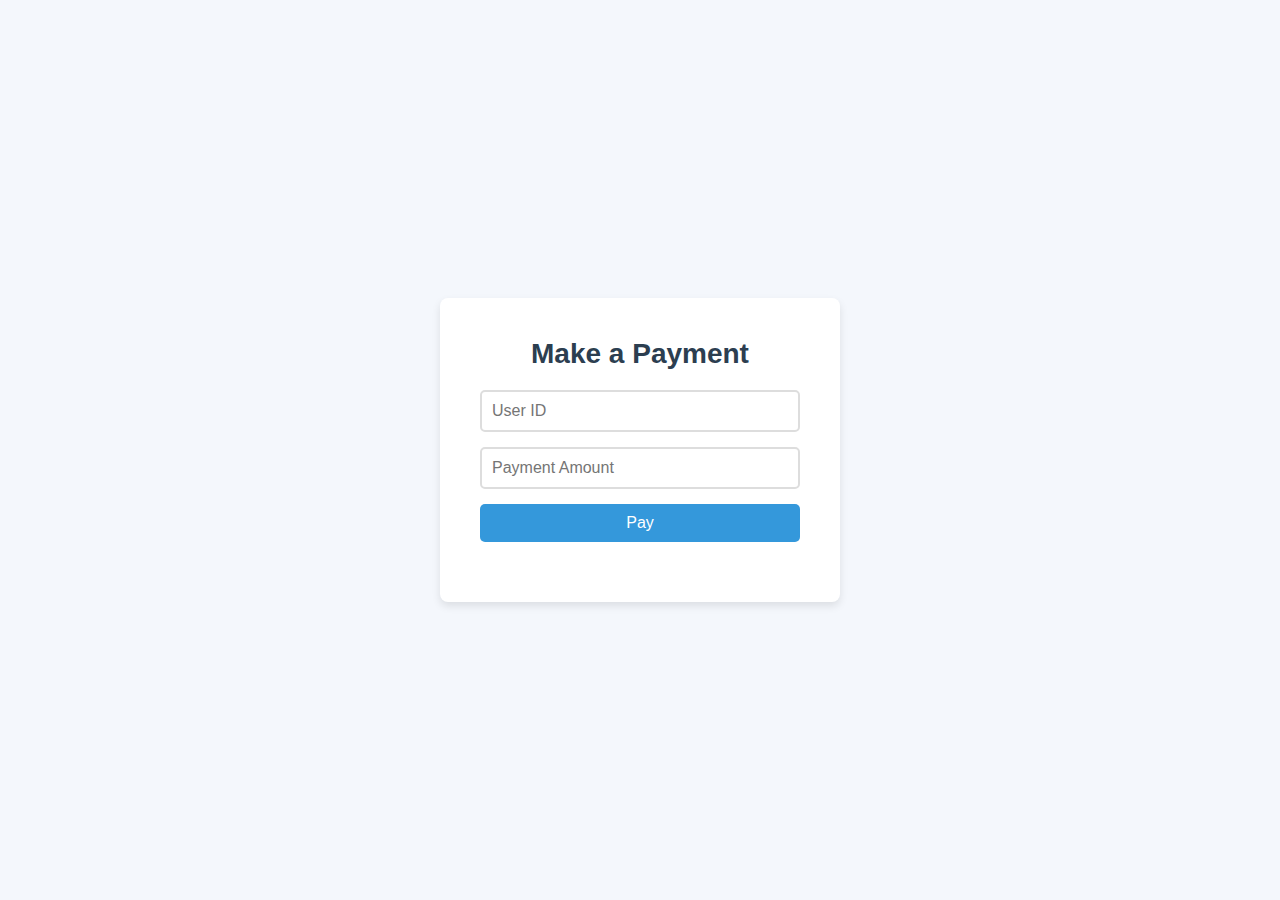
<file: Hackathon/balance.html>
<!DOCTYPE html>
<html lang="en">
<head>
  <meta charset="UTF-8">
  <meta name="viewport" content="width=device-width, initial-scale=1.0">
  <title>Colcy - Make Payment</title>
  <link rel="stylesheet" href="styles.css">
</head>
<body>

  <div class="container">
    <h1>Make a Payment</h1>

    <form id="payment-form">
      <input type="text" id="userId" placeholder="User ID" required>
      <input type="number" id="paymentAmount" placeholder="Payment Amount" required>
      <button type="submit">Pay</button>
    </form>

    <p id="result"></p>
  </div>

  <script>

    const userData = {
      user1: { balance: 1000 },
      user2: { balance: 500 },
      user3: { balance: 750 },
    };

    document.getElementById('payment-form').addEventListener('submit', (event) => {
      event.preventDefault();

      const userId = document.getElementById('userId').value.trim();
      const paymentAmount = parseFloat(document.getElementById('paymentAmount').value.trim());


      if (!userId || isNaN(paymentAmount) || paymentAmount <= 0) {
        document.getElementById('result').innerText = 'Please enter a valid user ID and payment amount.';
        return;
      }


      if (userData[userId]) {

        if (userData[userId].balance >= paymentAmount) {

          userData[userId].balance -= paymentAmount;
          document.getElementById('result').innerText = `Payment successful! Remaining balance: ${userData[userId].balance}`;
        } else {
          document.getElementById('result').innerText = `Error: Insufficient balance. Your current balance is ${userData[userId].balance}`;
        }
      } else {
        document.getElementById('result').innerText = `Error: User ID '${userId}' not found.`;
      }
    });
  </script>

</body>
</html>
</file>
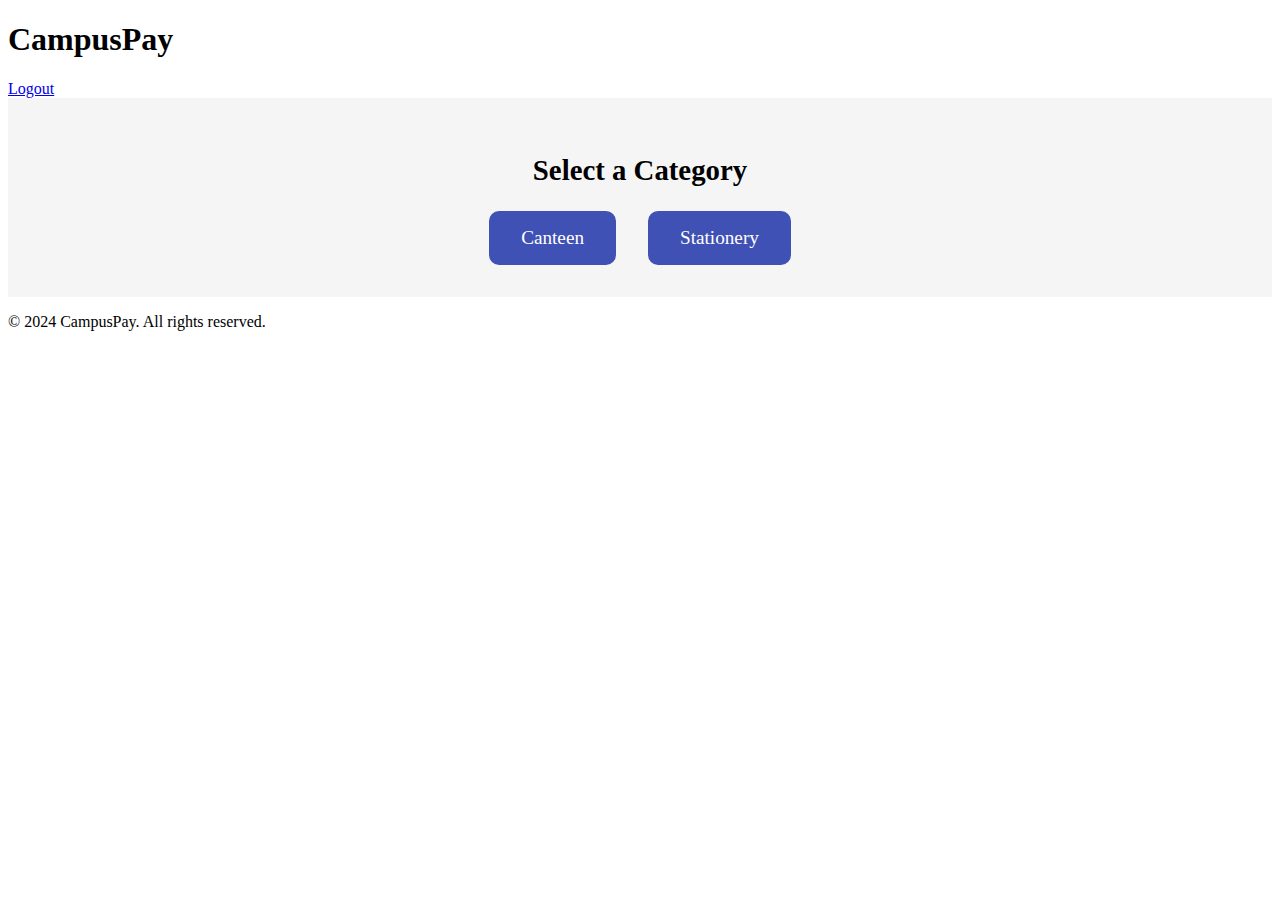
<file: Hackathon/category.html>
<!DOCTYPE html>
<html lang="en">
<head>
  <meta charset="UTF-8">
  <meta name="viewport" content="width=device-width, initial-scale=1.0">
  <title>Select Category</title>
  <link rel="stylesheet" href="category.css">
</head>
<body>
  <header>
    <div class="container">
      <h1>CampusPay</h1>
      <nav>
        <a href="/logout">Logout</a>
      </nav>
    </div>
  </header>

  <section class="category">
    <div class="container">
      <h2>Select a Category</h2>
      <div class="category-options">
        <a href="/canteen" class="category-button">Canteen</a>
        <a href="/stationery" class="category-button">Stationery</a>
      </div>
    </div>
  </section>

  <footer>
    <div class="container">
      <p>© 2024 CampusPay. All rights reserved.</p>
    </div>
  </footer>
</body>
</html>
</file>
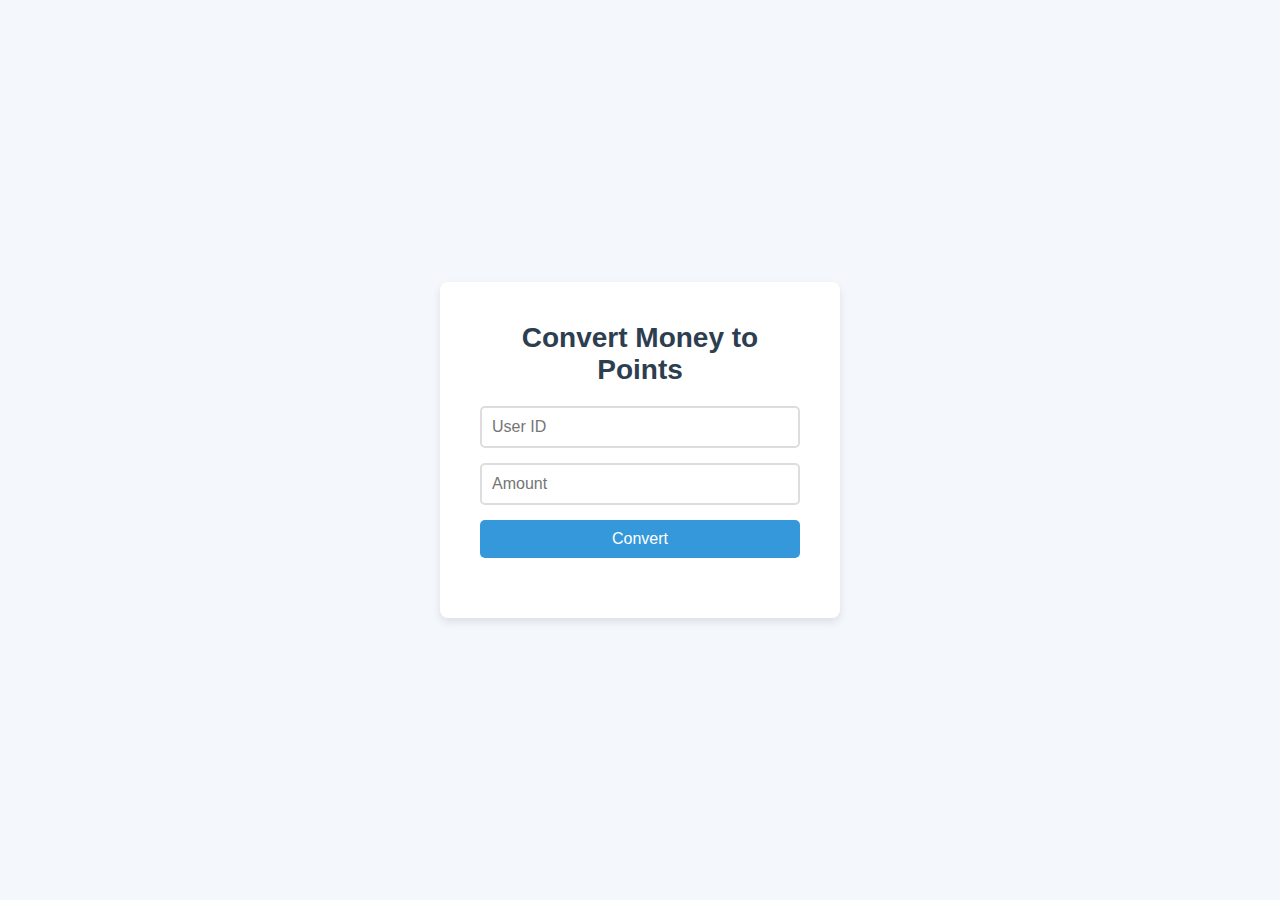
<file: Hackathon/convert.html>
<!DOCTYPE html>
<html lang="en">
<head>
  <meta charset="UTF-8">
  <meta name="viewport" content="width=device-width, initial-scale=1.0">
  <title>Colcy - Convert Money to Points</title>
  <link rel="stylesheet" href="styles.css">
</head>
<body>
  <div class="container">
    <h1>Convert Money to Points</h1>

    <form id="convert-form">
      <input type="text" id="userId" placeholder="User ID" required>
      <input type="number" id="amount" placeholder="Amount" required>
      <button type="submit">Convert</button>
    </form>

    <p id="result"></p>
  </div>

  <script>
    document.getElementById('convert-form').addEventListener('submit', async (event) => {
      event.preventDefault();

      const userId = document.getElementById('userId').value.trim();
      const amount = parseFloat(document.getElementById('amount').value.trim());

      // Validate userId and amount
      if (!userId || isNaN(amount) || amount <= 0) {
        document.getElementById('result').innerText = 'Please enter a valid user ID and amount.';
        return;
      }

      try {
        // Send POST request to backend API
        const response = await fetch('http://localhost:5000/convert', {
          method: 'POST',
          headers: {
            'Content-Type': 'application/json',
          },
          body: JSON.stringify({ userId, amount }),
        });

        const data = await response.json();

        if (response.ok) {
          document.getElementById('result').innerText = `Points added successfully! Your new balance is: ${data.balance}`;
        } else {
          document.getElementById('result').innerText = `Error: ${data.message}`;
        }
      } catch (error) {
        document.getElementById('result').innerText = `An error occurred: ${error.message}`;
      }
    });
  </script>
</body>
</html>
</file>
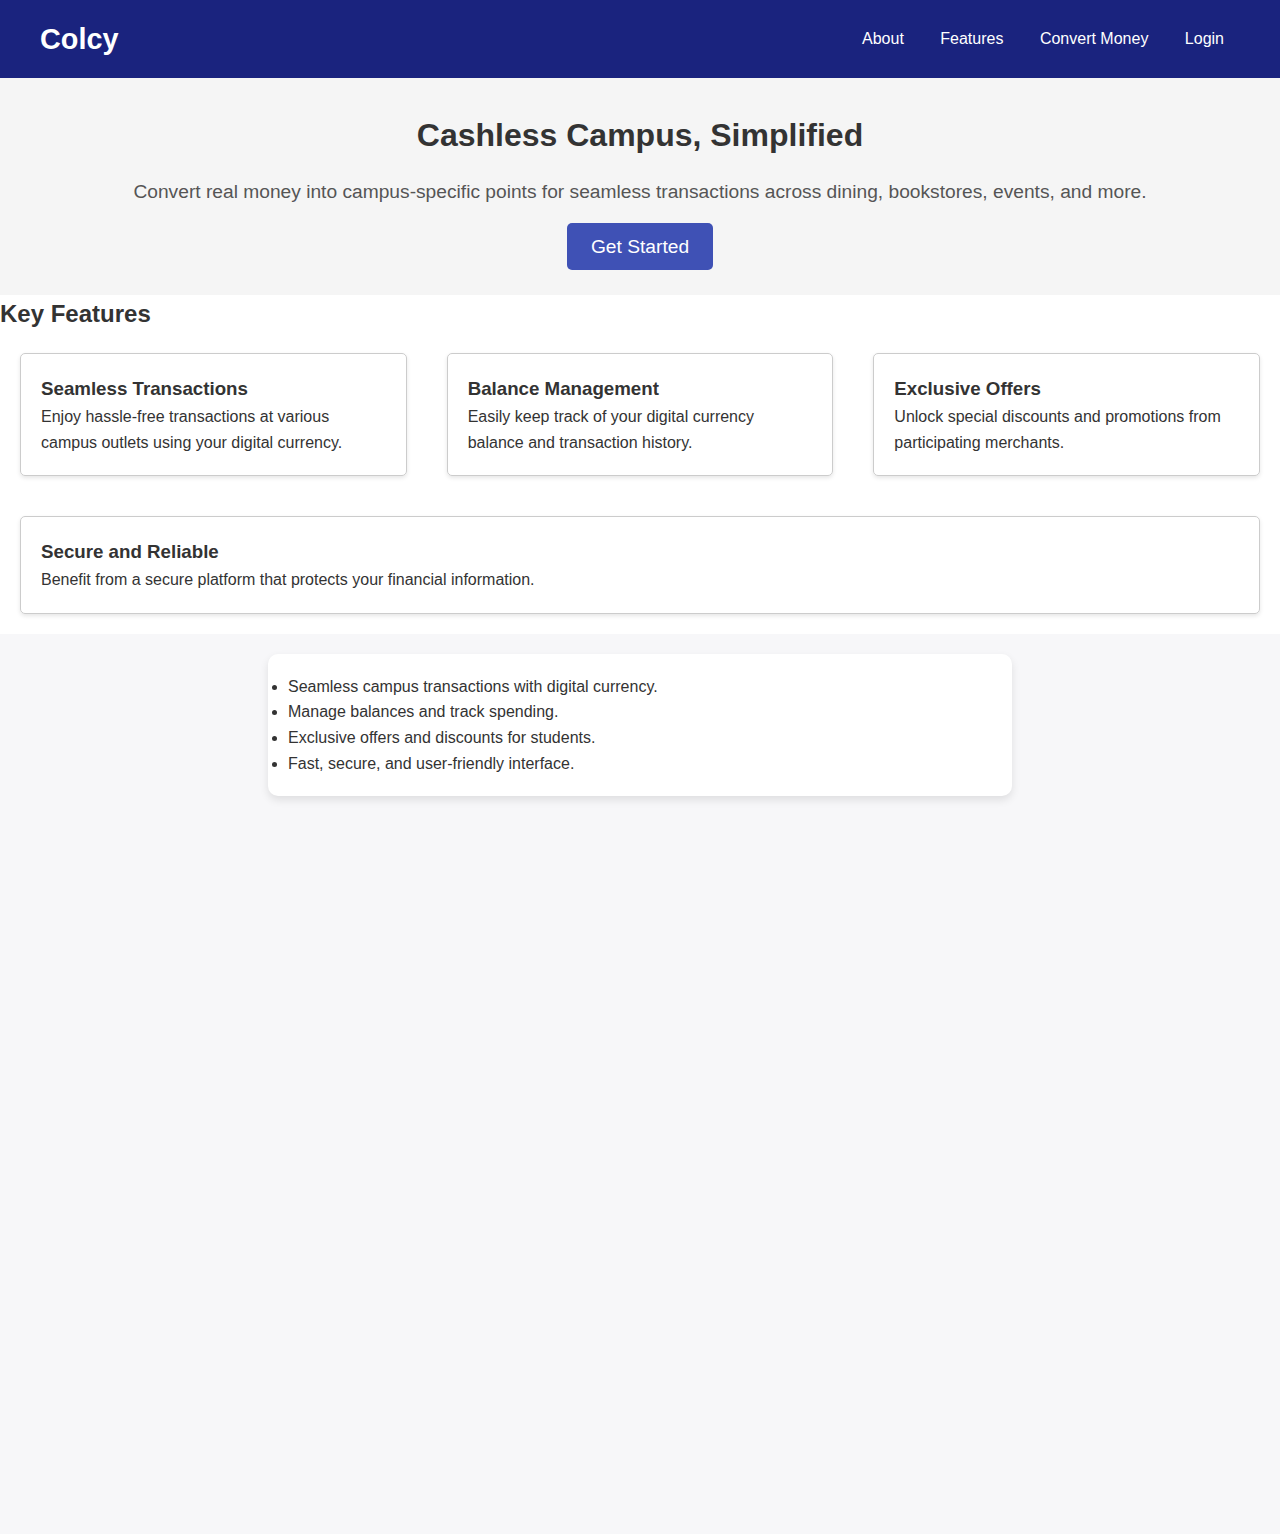
<file: Hackathon/index1.html>
<!DOCTYPE html>
<html lang="en">
<head>
  <meta charset="UTF-8">
  <meta name="viewport" content="width=device-width, initial-scale=1.0">
  <title>Digital 1  Currency App</title>
  <link rel="stylesheet" href="index1.css">
</head>
<body>
  <header>
    <div class="container">
      <h1>Colcy</h1>
      <nav>
        <a href="#about">About</a>
        <a href="#features">Features</a>
        <a href="convert.html" class="convert-link">Convert Money</a> 
        <a href="login.html">Login</a>
      </nav>
    </div>
  </header>

  <section class="hero">
    <div class="container">
      <h2>Cashless Campus, Simplified</h2>
      <p>Convert real money into campus-specific points for seamless transactions across dining, bookstores, events, and more.</p>
      <a href="login.html" class="cta-button">Get Started</a>
    </div>
  </section>

  <section id="features">
    <h2>Key Features</h2>
    <div class="feature-container">
      <div class="feature">
        <h3>Seamless Transactions</h3>
        <p>Enjoy hassle-free transactions at various campus outlets using your digital currency.</p>
      </div>
      <div class="feature">
        <h3>Balance Management</h3>
        <p>Easily keep track of your digital currency balance and transaction history.</p>
      </div>
      <div class="feature">
        <h3>Exclusive Offers</h3>
        <p>Unlock special discounts and promotions from participating merchants.</p>
      </div>
      <div class="feature">
        <h3>Secure and Reliable</h3>
        <p>Benefit from a secure platform that protects your financial information.</p>
      </div>
    </div>
  </section>

  <div class="main-container">
    <div class="content-section">
      <ul>
        <li>Seamless campus transactions with digital currency.</li>
        <li>Manage balances and track spending.</li>
        <li>Exclusive offers and discounts for students.</li>
        <li>Fast, secure, and user-friendly interface.</li>
      </ul>
    </div>

  <script>
    function showForm(formType) {
      const loginForm = document.getElementById('login-form');
      const signupForm = document.getElementById('signup-form');
      const loginTab = document.getElementById('login-tab');
      const signupTab = document.getElementById('signup-tab');

      if (formType === 'login') {
        loginForm.classList.add('active');
        signupForm.classList.remove('active');
        loginTab.classList.add('active');
        signupTab.classList.remove('active');
      } else {
        signupForm.classList.add('active');
        loginForm.classList.remove('active');
        signupTab.classList.add('active');
        loginTab.classList.remove('active');
      }
    }
  </script>
</body>
</html>
</file>
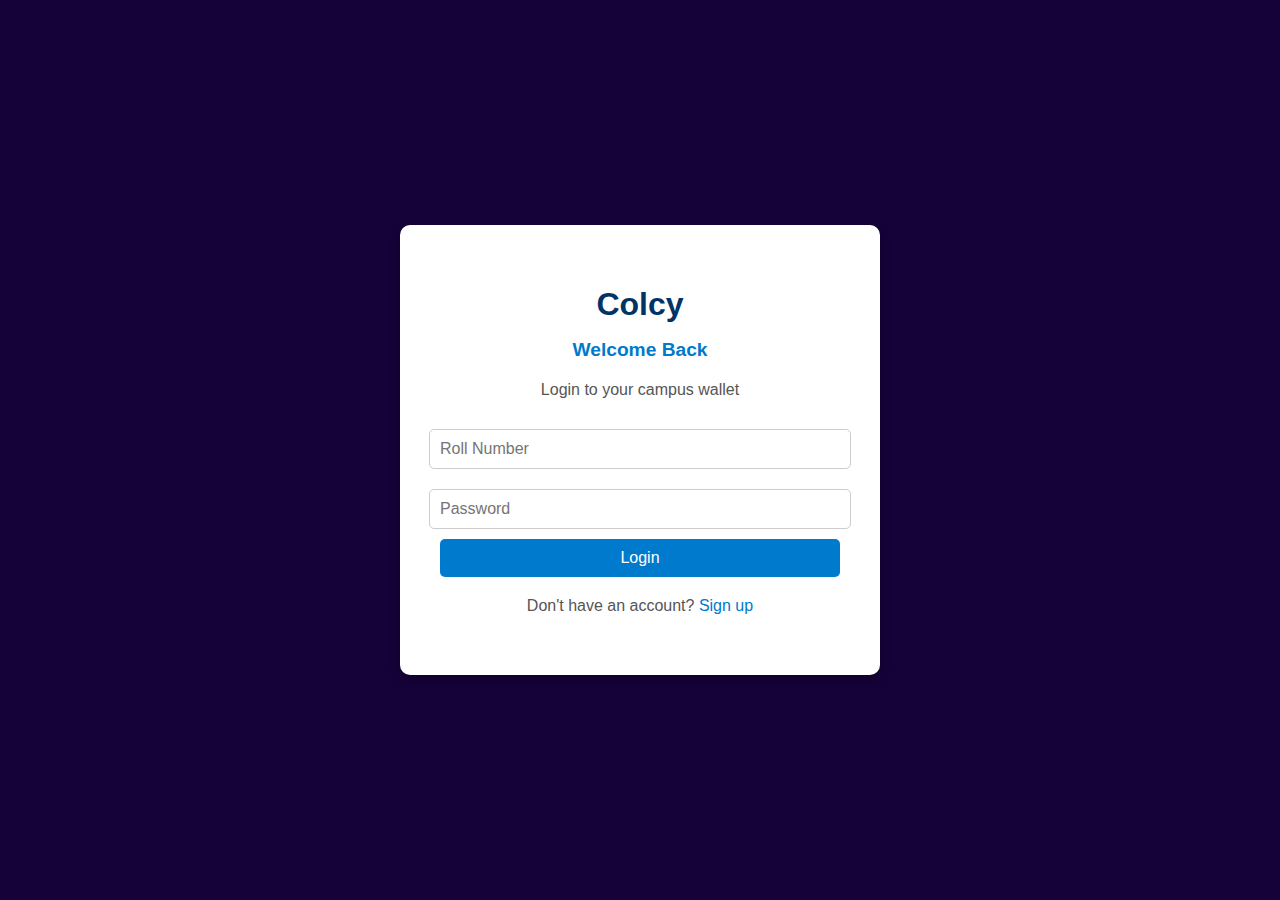
<file: Hackathon/login.html>
<!DOCTYPE html>
<html lang="en">
<head>
  <meta charset="UTF-8">
  <meta name="viewport" content="width=device-width, initial-scale=1.0">
  <title>Colcy - Login</title>
  <link rel="stylesheet" href="login.css">
</head>
<body>
  <div id="login-container">
    <div class="login-card">
      <h1>Colcy</h1>
      <h2>Welcome Back</h2>
      <p>Login to your campus wallet</p>
      <form id="login-form">
        <input type="rollno" id="roll_number" placeholder="Roll Number" required>
        <input type="password" id="password" placeholder="Password" required>
        <button type="submit">Login</button>
      </form>
      <p class="signup-link">Don't have an account? <a href="signup.html">Sign up</a></p>
    </div>
  </div>
  <script src="login.js"></script>
</body>
</html>
</file>
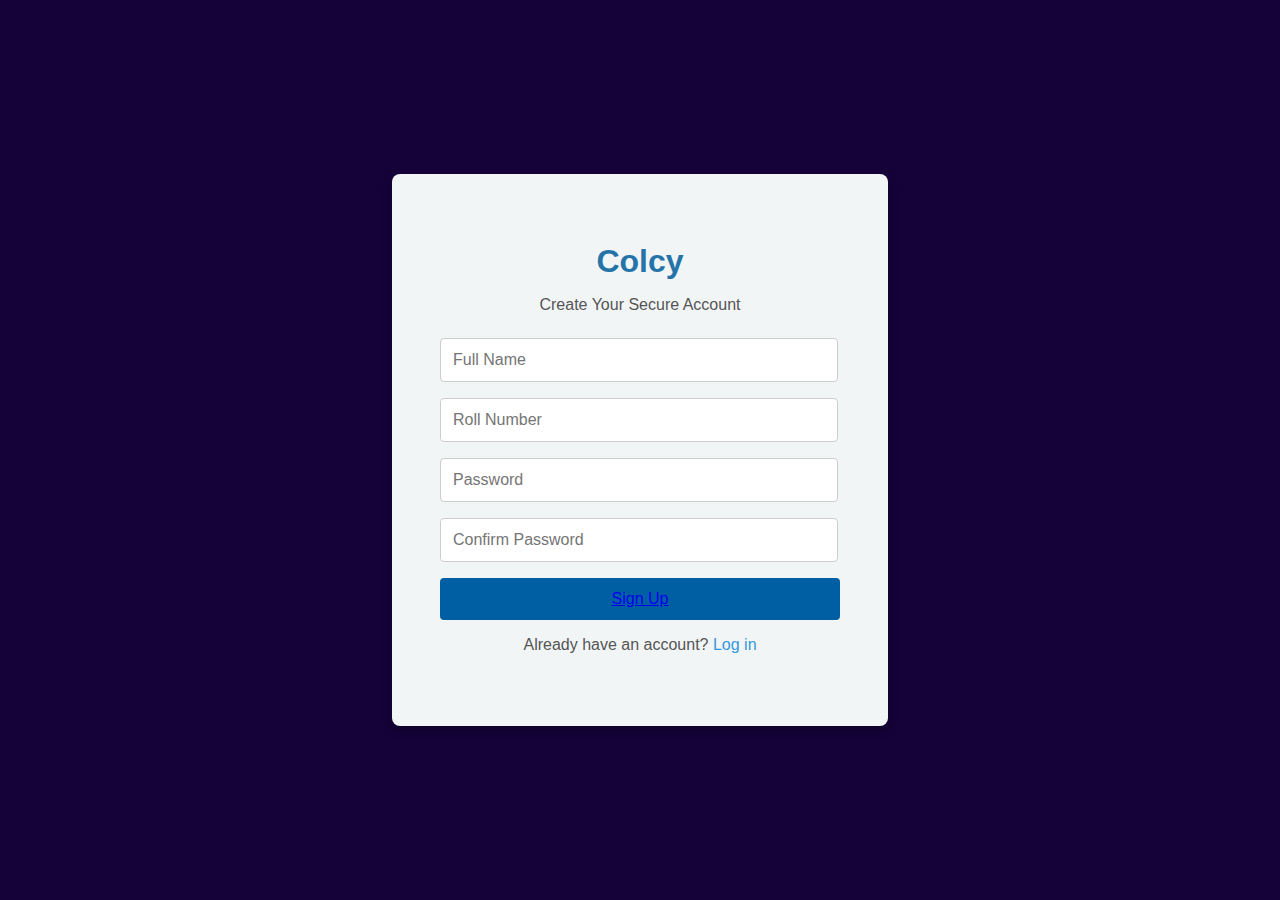
<file: Hackathon/signup.html>
<!DOCTYPE html>
<html lang="en">
<head>
  <meta charset="UTF-8">
  <meta name="viewport" content="width=device-width, initial-scale=1.0">
  <title>Colcy - Sign Up</title>
  <link rel="stylesheet" href="signup.css">
</head>
<body>
  <div class="signup-container">
    <div class="signup-card">
      <h1>Colcy</h1>
      <p>Create Your Secure Account</p>
      <form id="signup-form">
        <input type="text" id="name" placeholder="Full Name" required>
        <input type="rollno" id="email" placeholder="Roll Number" required>
        <input type="password" id="password" placeholder="Password" required>
        <input type="password" id="confirm-password" placeholder="Confirm Password" required>
        <button type="submit" ><a href="category.html">Sign Up</a></button>
  
      </form>
      <p class="login-link">
        Already have an account? <a href="login.html">Log in</a>
      </p>
    </div>
  </div>
  <script src="signup.js"></script>
</body>
</html>
</file>
<file: Hackathon/styles.css>
/* Global Styles */
* {
    margin: 0;
    padding: 0;
    box-sizing: border-box;
  }
  
  body {
    font-family: 'Arial', sans-serif;
    background-color: #f4f7fc;
    color: #333;
    display: flex;
    justify-content: center;
    align-items: center;
    height: 100vh;
  }
  
  .container {
    background-color: #fff;
    padding: 40px;
    border-radius: 8px;
    box-shadow: 0 4px 8px rgba(0, 0, 0, 0.1);
    width: 100%;
    max-width: 400px;
    text-align: center;
  }
  
  h1 {
    font-size: 28px;
    margin-bottom: 20px;
    color: #2c3e50;
  }
  
  form {
    display: flex;
    flex-direction: column;
  }
  
  input {
    margin-bottom: 15px;
    padding: 10px;
    font-size: 16px;
    border: 2px solid #ddd;
    border-radius: 5px;
    transition: border-color 0.3s;
  }
  
  input:focus {
    border-color: #3498db;
    outline: none;
  }
  
  button {
    padding: 10px;
    background-color: #3498db;
    color: white;
    font-size: 16px;
    border: none;
    border-radius: 5px;
    cursor: pointer;
    transition: background-color 0.3s;
  }
  
  button:hover {
    background-color: #2980b9;
  }
  
  #result {
    margin-top: 20px;
    font-size: 16px;
    color: #e74c3c;
  }
  
  #result.success {
    color: #27ae60;
  }
  
  #result.error {
    color: #e74c3c;
  }
</file>
<file: Hackathon/category.css>
.category {
    text-align: center;
    padding: 2rem 1rem;
    background: #f5f5f5;
  }
  
  .category h2 {
    margin-bottom: 1.5rem;
    font-size: 1.8rem;
  }
  
  .category-options {
    display: flex;
    justify-content: center;
    gap: 2rem;
  }
  
  .category-button {
    background: #3f51b5;
    color: #fff;
    padding: 1rem 2rem;
    font-size: 1.2rem;
    text-decoration: none;
    border-radius: 10px;
    transition: background 0.3s ease;
  }
  
  .category-button:hover {
    background: #303f9f;
  }
</file>
<file: Hackathon/index1.css>
* {
    margin: 0;
    padding: 0;
    box-sizing: border-box;
  }
  
  body {
    font-family: Arial, sans-serif;
    line-height: 1.6;
    color: #333;
  }
  
  header {
    background: #1a237e;
    color: #fff;
    padding: 1rem 0;
  }
  
  header .container {
    display: flex;
    justify-content: space-between;
    align-items: center;
  }
  
  header h1 {
    font-size: 1.8rem;
  }
  
  header nav a {
    color: #fff;
    text-decoration: none;
    margin: 0 1rem;
    font-size: 1rem;
  }
  
  .hero {
    text-align: center;
    padding: 2rem 1rem;
    background: #f5f5f5;
  }
  
  .hero h2 {
    margin-bottom: 1rem;
    font-size: 2rem;
  }
  
  .hero p {
    margin-bottom: 1.5rem;
    font-size: 1.2rem;
    color: #555;
  }
  
  .cta-button {
    background: #3f51b5;
    color: #fff;
    padding: 0.8rem 1.5rem;
    text-decoration: none;
    border-radius: 5px;
    font-size: 1.2rem;
    transition: background 0.3s ease;
  }
  
  .cta-button:hover {
    background: #303f9f;
  }
  
  /* Features Section */
  .features {
    padding: 2rem 1rem;
    background: #fff;
    text-align:left;
  }
  
  .features h2 {
    margin-bottom: 1rem;
    font-size: 1.8rem;
  }
  
  .features ul {
    list-style: none;
    padding: 0;
  }
  
  .features li {
    margin-bottom: 0.5rem;
    font-size: 1.2rem;
    color: #555;
  }
  

  
  .role-card {
    border: 1px solid #ddd; /* Optional: border styling for the card */
    padding: 20px;
    box-shadow: 0px 4px 6px rgba(0, 0, 0, 0.1); 
    max-width: 300px; 
    background-color: #f9f9f9; /* Optional: background color */
  }
  .btn-group-vertical {
    display: flex;
    flex-direction: column;
    align-items:center; /* Align buttons to the right inside the card */
  }
  .btn-custom {
    background-color: #007bff; 
    color: white;
    border: none;
    padding: 10px 15px;
    margin: 5px 0;
    cursor: pointer;
  }
  
  .btn-custom:hover {
    background-color: #0056b3; 
  }
  
  .container {
    max-width: 1200px; 
    margin:0 auto;
    } 

  * {
    margin: 0;
    padding: 0;
    box-sizing: border-box;
  }
  
  /* Main Container */
  .main-container {
    display: flex;
    justify-content:center;
    align-items: flex-start;
    height: 100vh;
    font-family: Arial, sans-serif;
    padding: 20px;
    background-color: #f7f7f9;
  }
  
  /* Content Section */
  .content-section {
    width: 60%;
    padding: 20px;
    background: #fff;
    border-radius: 10px;
    box-shadow: 0 4px 8px rgba(0, 0, 0, 0.1);

  }
  
  .content-section h1 {
    margin-bottom: 20px;
    color: #333;
  }
  
  .content-section p {
    font-size: 16px;
    color: #555;
    line-height: 1.5;
  }
  
  /* Form Section */
  .form-section {
    width: 35%;
    background: #fff;
    padding: 20px;
    border-radius: 10px;
    box-shadow: 0 4px 8px rgba(0, 0, 0, 0.1);
  }
  
  /* Tabs */
  .tabs {
    display: flex;
    justify-content: space-between;
    margin-bottom: 20px;
  }
  
  .tabs button {
    flex: 1;
    padding: 10px;
    font-size: 16px;
    font-weight: bold;
    color: #555;
    background-color: #eaeaea;
    border: none;
    border-radius: 5px;
    margin: 0 5px;
    cursor: pointer;
    transition: background-color 0.3s ease;
  }
  
  .tabs button.active {
    background-color: #007bff;
    color: white;
  }
  
  /* Form Styling */
  .form-container {
    display: none;
  }
  
  .form-container.active {
    display: block;
  }
  
  .form-group {
    margin-bottom: 15px;
    text-align: left;
  }
  
  .form-group label {
    display: block;
    font-size: 14px;
    margin-bottom: 5px;
    color: #555;
  }
  
  .form-group input {
    width: 100%;
    padding: 10px;
    border: 1px solid #ddd;
    border-radius: 5px;
    font-size: 14px;
  }
  
  .form-group button {
    width: 100%;
    padding: 12px;
    background-color: #007bff;
    color: #fff;
    border: none;
    border-radius: 5px;
    font-size: 16px;
    cursor: pointer;
    transition: background-color 0.3s ease;
  }
  
  .form-group button:hover {
    background-color: #0056b3;
  }

  .feature-container {
    display: flex;
    flex-wrap: wrap;
    justify-content: space-between; /* Adjust spacing between features */
  }
  
  .feature {
    flex: 1 1 300px; /* Adjust feature width as needed */
    margin: 20px; /* Add margin around each feature */
    padding: 20px;
    border: 1px solid #ccc;
    border-radius: 5px;
    box-shadow: 0 2px 4px rgba(0, 0, 0, 0.1);
  }
</file>
<file: Hackathon/login.css>
body {
    margin: 0;
    font-family: Arial, sans-serif;
    background-color: #150239;
    
    color: white;
    display: flex;
    justify-content: center;
    align-items: center;
    height: 100vh;
  }
  

  #login-container {
    display: flex;
    justify-content: center;
    align-items: center;
    height: 100%;
    width: 100%;
  }

  .login-card {
    background: white;
    color: #333;
    padding: 40px;
    border-radius: 10px;
    box-shadow: 0 4px 10px rgba(0, 0, 0, 0.3);
    text-align: center;
    width: 90%;
    max-width: 400px;
  }
  
  .login-card h1 {
    font-size: 2rem;
    margin-bottom: 10px;
    color: #003366;
  }
  
  .login-card h2 {
    font-size: 1.2rem;
    margin-bottom: 20px;
    color: #007acc;
  }
  
  .login-card p {
    font-size: 1rem;
    margin-bottom: 20px;
    color: #555;
  }
  
  
  #login-form {
    display: flex;
    flex-direction: column;
    align-items: center;
  }
  
  #login-form input {
    width: 100%;
    padding: 10px;
    margin: 10px 0;
    border: 1px solid #ccc;
    border-radius: 5px;
    font-size: 1rem;
  }
  
  #login-form button {
    width: 100%;
    padding: 10px;
    background-color: #007acc;
    color: white;
    border: none;
    border-radius: 5px;
    font-size: 1rem;
    cursor: pointer;
  }
  
  #login-form button:hover {
    background-color: #005fa3;
  }
  
  .signup-link {
    margin-top: 20px;
    font-size: 0.9rem;
  }
  
  .signup-link a {
    color: #007acc;
    text-decoration: none;
  }
  
  .signup-link a:hover {
    text-decoration: underline;
  }
</file>
<file: Hackathon/signup.css>
body {
    margin: 0;
    font-family: 'Arial', sans-serif;
    background-color: #150239;
    color: #fff;
    display: flex;
    justify-content: center;
    align-items: center;
    height: 100vh;
    
  }
  
  .signup-container {
    display: flex;
    justify-content: center;
    align-items: center;
    width: 100%;
  }
  
  .signup-card {
    background: #f2f5f6;
    color: #333;
    padding: 3rem;
    border-radius: 8px;
    box-shadow: 0 4px 10px rgba(0, 0, 0, 0.3);
    text-align: center;
    width:100%;
    max-width: 400px;
  }
  
  .signup-card h1 {
    font-size: 2rem;
    margin-bottom: 0.5rem;
    color: #2474a9;
  }
  
  .signup-card p {
    font-size: 1rem;
    margin-bottom: 1.5rem;
    color: #555;
  }
  
  #signup-form {
    display: flex;
    flex-direction: column;
  }
  
  #signup-form input {
    width: 93%;
    padding: 0.75rem;
    margin-bottom: 1rem;
    border: 1px solid #ccc;
    border-radius: 4px;
    font-size: 1rem;
  }
  
  #signup-form button {
    width: 100%;
    padding: 0.75rem;
    background-color: #005fa3;
    color: #fff;
    border: none;
    border-radius: 4px;
    font-size: 1rem;
    cursor: pointer;
    transition: background-color 0.3s ease;
    text-decoration: none;
  }
  
  #signup-form button:hover {
    background-color:#150239;
    text-decoration: none;
  }
  
  .login-link {
    margin-top: 1rem;
    font-size: 0.9rem;
  }
  
  .login-link a {
    color: #3498db;
    text-decoration: none;
  }
  
  .login-link a:hover {
    text-decoration: underline;
  }
</file>
